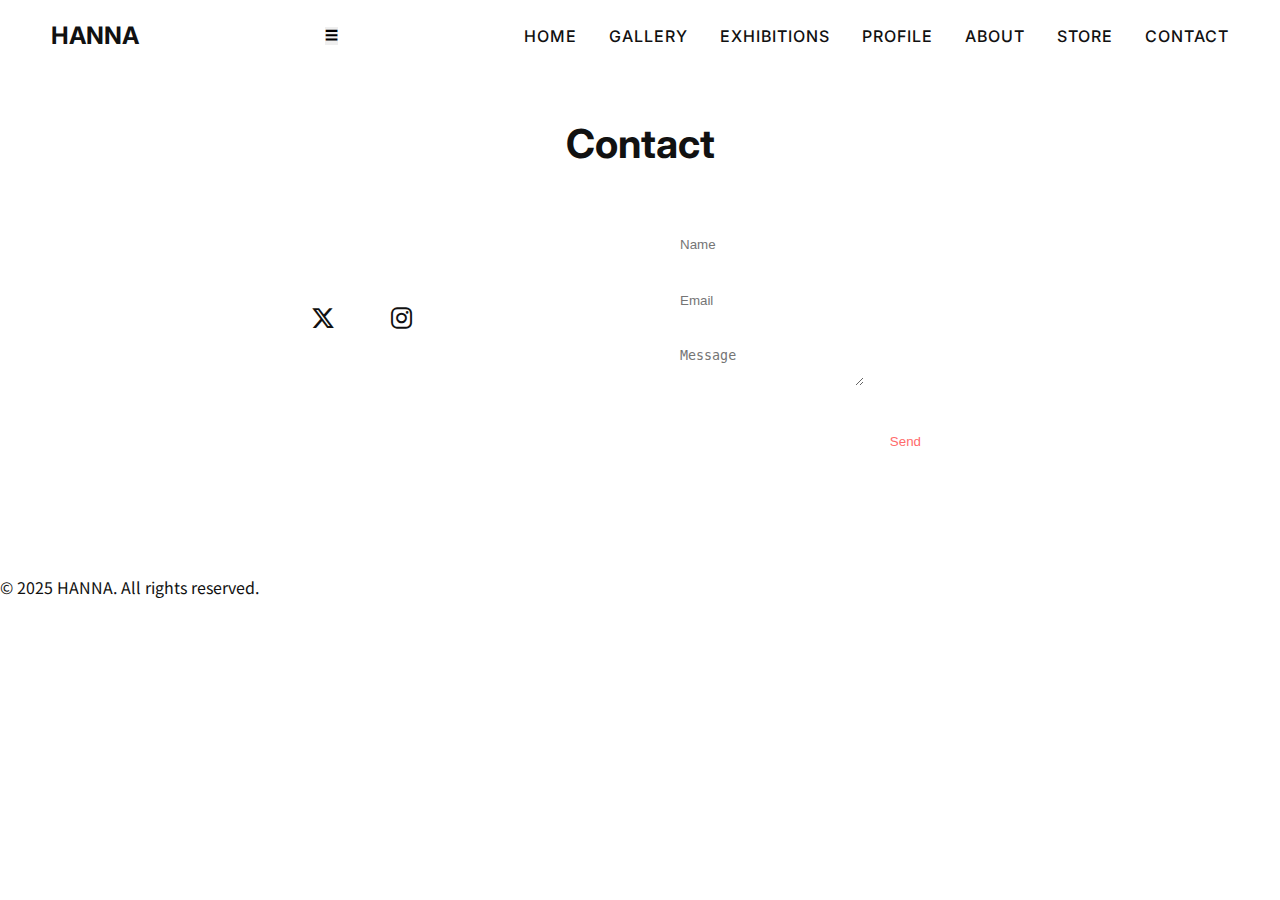
<file: backup1/contact.html>
<!DOCTYPE html>
<html lang="ja">
<head>
    <meta charset="UTF-8">
    <meta name="viewport" content="width=device-width, initial-scale=1.0, maximum-scale=1.0, user-scalable=no">
    <title>Contact - HANNA</title>
    <link rel="preconnect" href="https://fonts.googleapis.com">
    <link rel="preconnect" href="https://fonts.gstatic.com" crossorigin>
    <link href="https://fonts.googleapis.com/css2?family=Noto+Sans+JP:wght@300;500;700&family=Inter:wght@300;500;700&display=swap" rel="stylesheet">
    <link rel="stylesheet" href="https://cdnjs.cloudflare.com/ajax/libs/font-awesome/6.5.1/css/all.min.css">
    <link rel="stylesheet" href="style.css">
    <style>
        * {
            -webkit-user-select: none !important;
            user-select: none !important;
            -webkit-tap-highlight-color: rgba(0,0,0,0) !important;
            -webkit-focus-ring-color: rgba(0,0,0,0) !important;
        }
    </style>
</head>
<body>
    <header class="header">
        <div class="header__logo">
            <h1>HANNA</h1>
        </div>
        <button class="burger" aria-label="MENU" aria-expanded="false">☰</button>
        <nav class="header__nav">
            <ul>
                <li><a href="index.html" class="nav-link">HOME</a></li>
                <li><a href="gallery.html" class="nav-link">GALLERY</a></li>
                <li><a href="exhibitions.html" class="nav-link">EXHIBITIONS</a></li>
                <li><a href="profile.html" class="nav-link">PROFILE</a></li>
                <li><a href="about.html" class="nav-link">ABOUT</a></li>
                <li><a href="store.html" class="nav-link">STORE</a></li>
                <li><a href="contact.html" class="nav-link">CONTACT</a></li>
            </ul>
        </nav>
    </header>

    <main>
        <section class="contact">
            <h2 class="section-title">Contact</h2>
            <div class="contact__container">
                <div class="contact__info">
                    <div class="social-links">
                        <a href="https://x.com/hanna_iwanuma33" class="social-link" target="_blank" rel="noopener noreferrer" aria-label="X">
                            <i class="fab fa-x-twitter"></i>
                        </a>
                        <a href="https://www.instagram.com/hanna.iwanuma/" class="social-link" target="_blank" rel="noopener noreferrer" aria-label="Instagram">
                            <i class="fab fa-instagram"></i>
                        </a>
                    </div>
                </div>
                <form class="contact__form" action="#" aria-label="Contact Form">
                    <div class="form-group">
                        <input type="text" name="name" placeholder="Name" required>
                    </div>
                    <div class="form-group">
                        <input type="email" name="email" placeholder="Email" required>
                    </div>
                    <div class="form-group">
                        <textarea name="message" placeholder="Message" required></textarea>
                    </div>
                    <button type="submit" class="submit-btn">Send</button>
                </form>
            </div>
        </section>
    </main>

    <footer class="footer">
        <p>&copy; 2025 HANNA. All rights reserved.</p>
    </footer>

    <script src="main.js"></script>
</body>
</html>
</file>
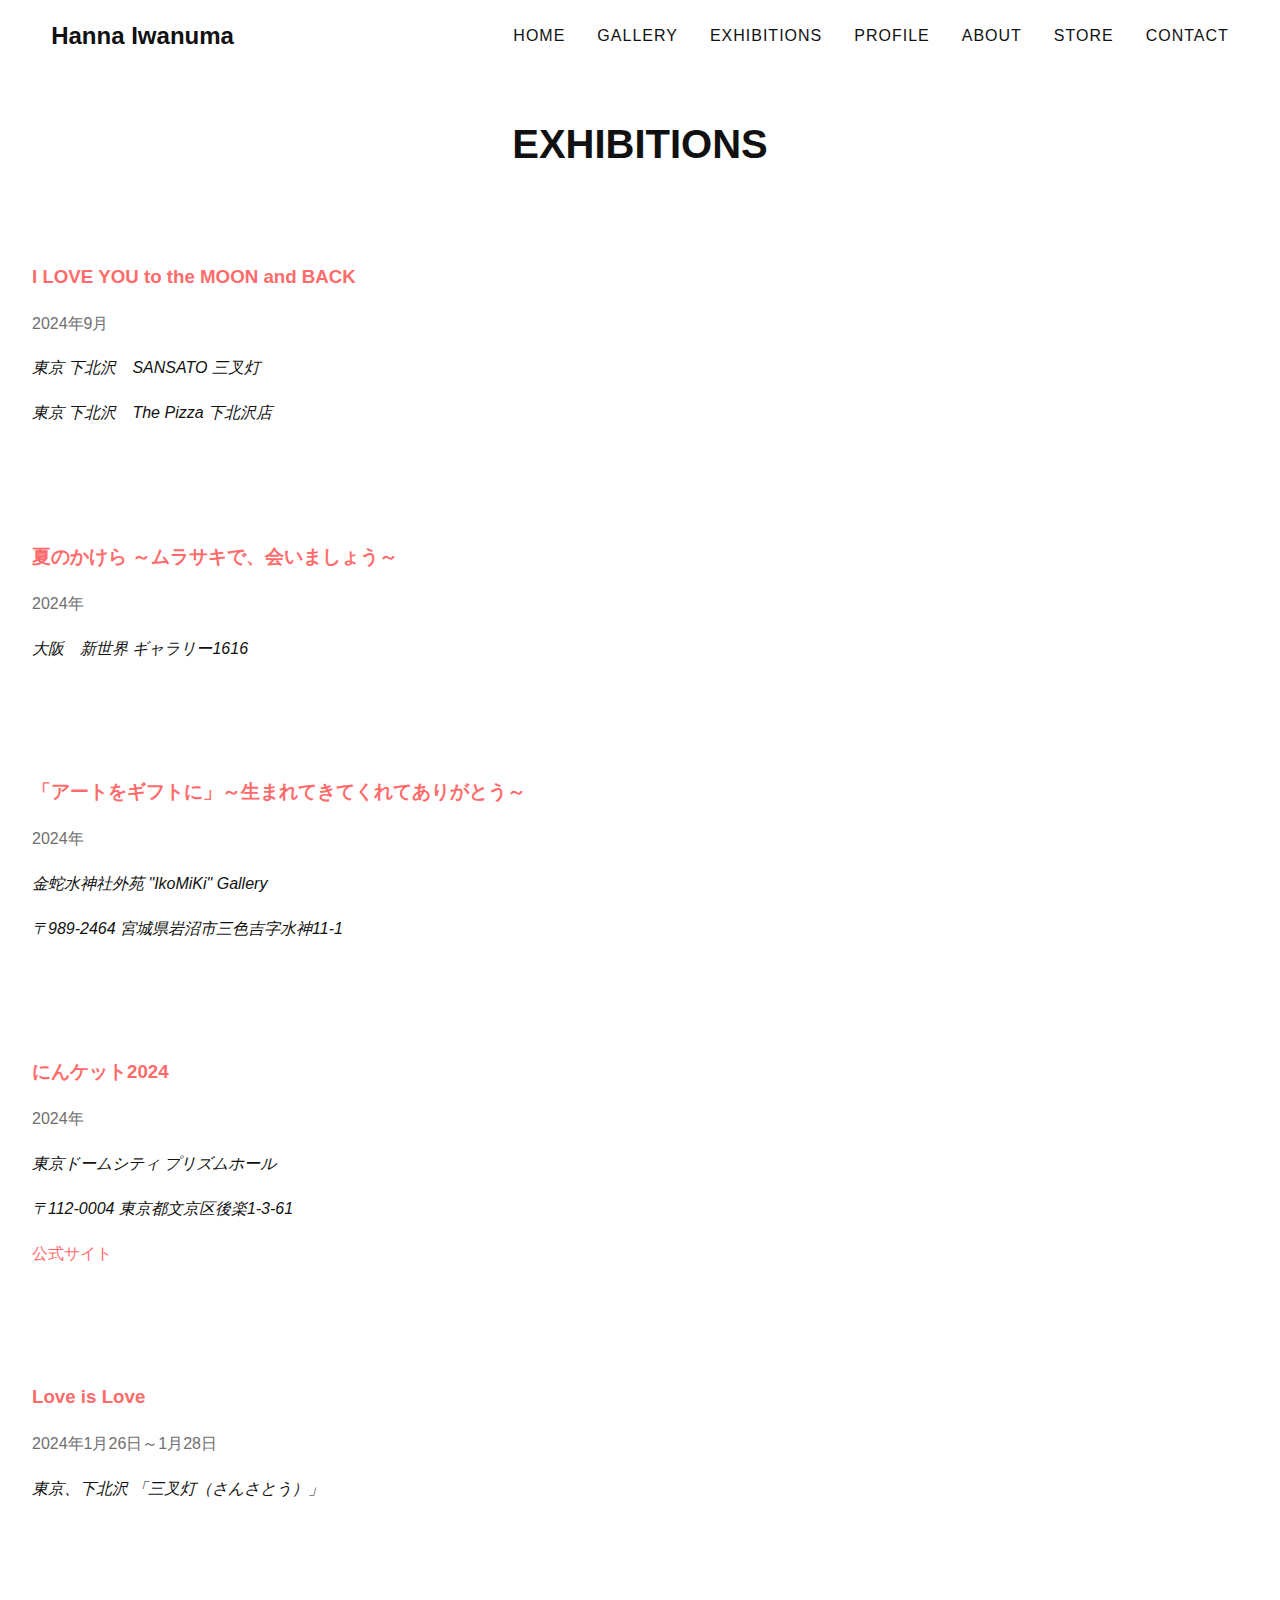
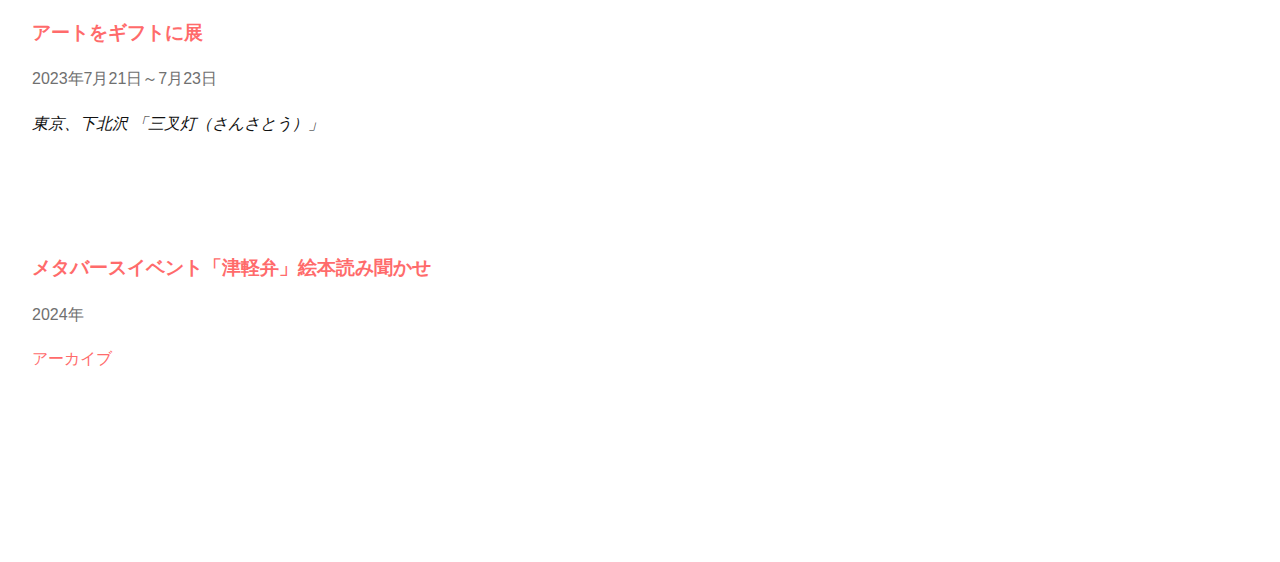
<file: backup1/exhibitions.html>
<!DOCTYPE html>
<html lang="ja">
<head>
    <meta charset="UTF-8">
    <meta name="viewport" content="width=device-width, initial-scale=1.0, maximum-scale=1.0, user-scalable=no">
    <title>EXHIBITIONS | Hanna Iwanuma</title>
    <link rel="stylesheet" href="style.css">
    <link rel="stylesheet" href="https://cdnjs.cloudflare.com/ajax/libs/font-awesome/6.5.1/css/all.min.css">
    <style>
        /* イベントカードのスタイル */
        .exhibition-card {
            background: white;
            padding: 2rem;
            margin-bottom: 2rem;
            border-radius: 10px;
            box-shadow: 0 4px 6px rgba(0, 0, 0, 0.1);
        }

        .exhibition-card h3 {
            color: var(--accent-color);
            margin-bottom: 1rem;
        }

        .exhibition-card p {
            margin-bottom: 1rem;
        }

        .exhibition-card .date {
            font-weight: 500;
            color: var(--secondary-color);
        }

        .exhibition-card .location {
            font-style: italic;
        }

        .exhibition-card .link {
            color: var(--accent-color);
            text-decoration: none;
        }

        .exhibition-card .link:hover {
            text-decoration: underline;
        }
    </style>
</head>
<body>
    <header class="header">
        <div class="header__logo">
            <h1>Hanna Iwanuma</h1>
        </div>
        <nav class="header__nav">
            <ul>
                <li><a href="index.html" class="nav-link">HOME</a></li>
                <li><a href="gallery.html" class="nav-link">GALLERY</a></li>
                <li><a href="exhibitions.html" class="nav-link">EXHIBITIONS</a></li>
                <li><a href="profile.html" class="nav-link">PROFILE</a></li>
                <li><a href="about.html" class="nav-link">ABOUT</a></li>
                <li><a href="store.html" class="nav-link">STORE</a></li>
                <li><a href="contact.html" class="nav-link">CONTACT</a></li>
            </ul>
        </nav>
    </header>

    <main>
        <section class="exhibitions">
            <h2 class="section-title">EXHIBITIONS</h2>
            <div class="exhibitions__container">
                <!-- 2024年イベント -->
                <div class="exhibition-card">
                    <h3>I LOVE YOU to the MOON and BACK</h3>
                    <p class="date">2024年9月</p>
                    <p class="location">東京 下北沢　SANSATO 三叉灯</p>
                    <p class="location">東京 下北沢　The Pizza 下北沢店</p>
                </div>

                <div class="exhibition-card">
                    <h3>夏のかけら ～ムラサキで、会いましょう～</h3>
                    <p class="date">2024年</p>
                    <p class="location">大阪　新世界 ギャラリー1616</p>
                </div>

                <div class="exhibition-card">
                    <h3>「アートをギフトに」～生まれてきてくれてありがとう～</h3>
                    <p class="date">2024年</p>
                    <p class="location">金蛇水神社外苑 "IkoMiKi" Gallery</p>
                    <p class="location">〒989-2464 宮城県岩沼市三色吉字水神11-1</p>
                </div>

                <div class="exhibition-card">
                    <h3>にんケット2024</h3>
                    <p class="date">2024年</p>
                    <p class="location">東京ドームシティ プリズムホール</p>
                    <p class="location">〒112-0004 東京都文京区後楽1-3-61</p>
                    <p><a href="https://ninket2024.studio.site/" class="link">公式サイト</a></p>
                </div>

                <div class="exhibition-card">
                    <h3>Love is Love</h3>
                    <p class="date">2024年1月26日～1月28日</p>
                    <p class="location">東京、下北沢 「三叉灯（さんさとう）」</p>
                </div>

                <div class="exhibition-card">
                    <h3>アートをギフトに展</h3>
                    <p class="date">2023年7月21日～7月23日</p>
                    <p class="location">東京、下北沢 「三叉灯（さんさとう）」</p>
                </div>

                <div class="exhibition-card">
                    <h3>メタバースイベント「津軽弁」絵本読み聞かせ</h3>
                    <p class="date">2024年</p>
                    <p><a href="https://www.youtube.com/watch?v=0yQZ2yLa3Ms" class="link">アーカイブ</a></p>
                </div>
            </div>
        </section>
    </main>
</body>
</html>
</file>
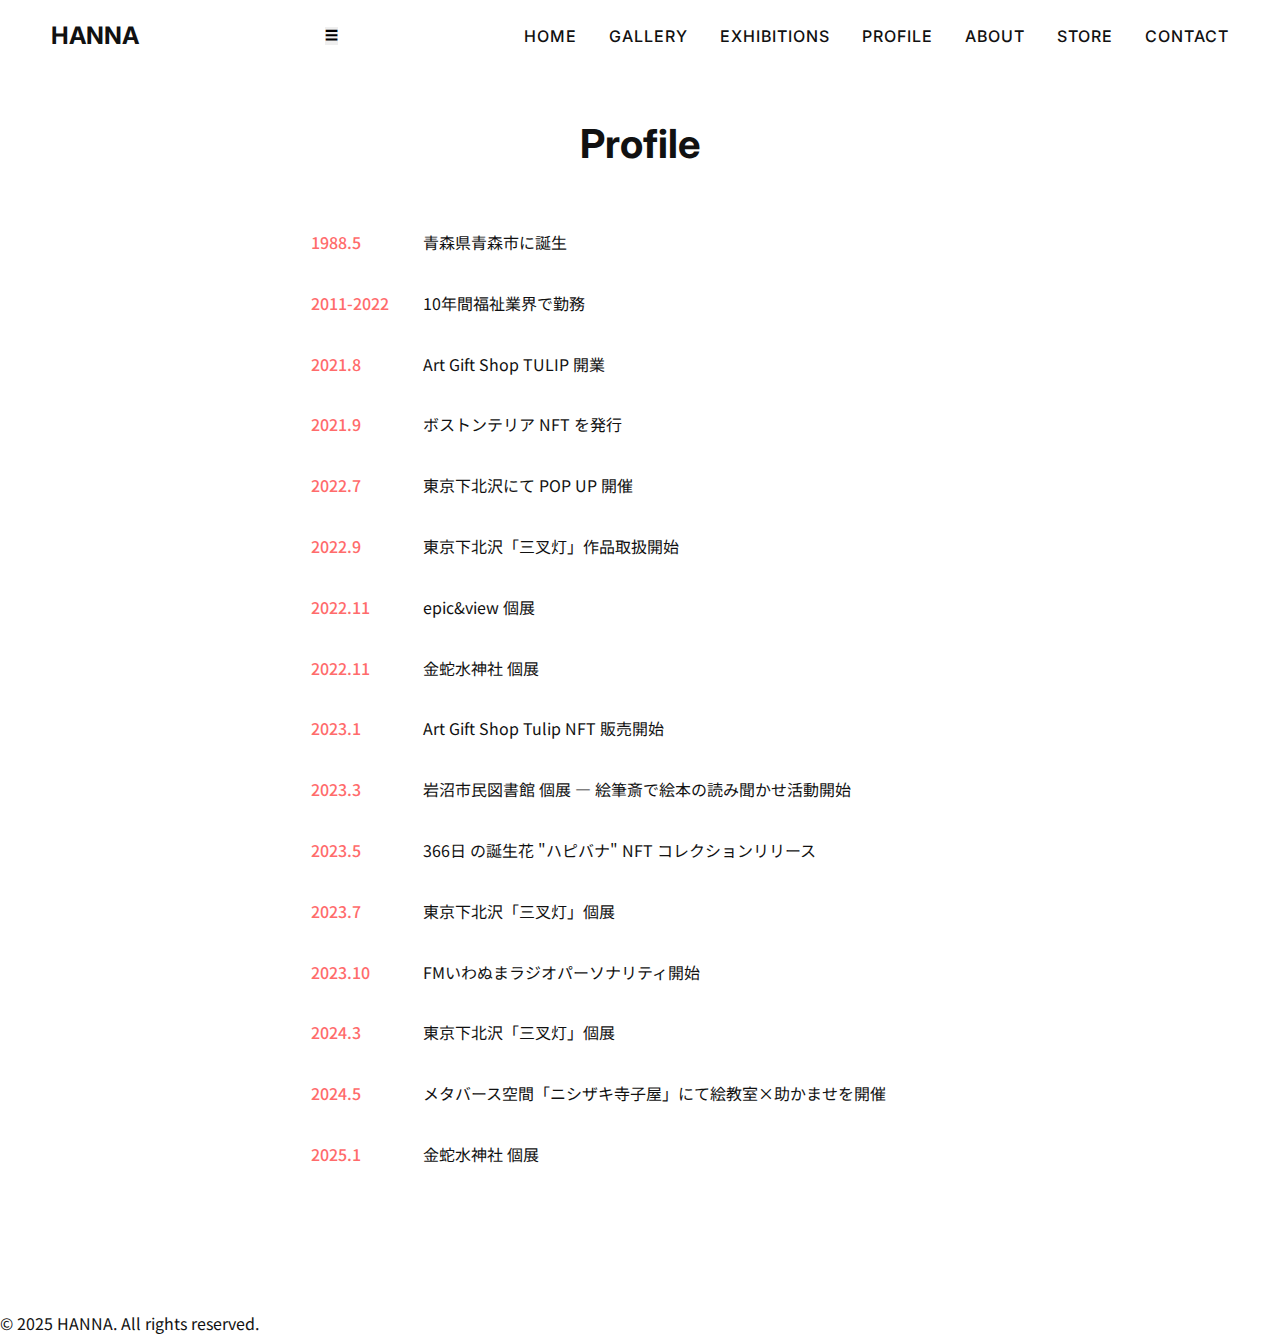
<file: backup1/profile.html>
<!DOCTYPE html>
<html lang="ja">
<head>
    <meta charset="UTF-8">
    <meta name="viewport" content="width=device-width, initial-scale=1.0">
    <title>Profile - HANNA</title>
    <link rel="preconnect" href="https://fonts.googleapis.com">
    <link rel="preconnect" href="https://fonts.gstatic.com" crossorigin>
    <link href="https://fonts.googleapis.com/css2?family=Noto+Sans+JP:wght@300;500;700&family=Inter:wght@300;500;700&display=swap" rel="stylesheet">
    <link rel="stylesheet" href="https://cdnjs.cloudflare.com/ajax/libs/font-awesome/6.5.1/css/all.min.css">
    <link rel="stylesheet" href="style.css">
</head>
<body>
    <header class="header">
        <div class="header__logo">
            <h1>HANNA</h1>
        </div>
        <button class="burger" aria-label="MENU" aria-expanded="false">☰</button>
        <nav class="header__nav">
            <ul>
                <li><a href="index.html" class="nav-link">HOME</a></li>
                <li><a href="gallery.html" class="nav-link">GALLERY</a></li>
                <li><a href="exhibitions.html" class="nav-link">EXHIBITIONS</a></li>
                <li><a href="profile.html" class="nav-link">PROFILE</a></li>
                <li><a href="about.html" class="nav-link">ABOUT</a></li>
                <li><a href="store.html" class="nav-link">STORE</a></li>
                <li><a href="contact.html" class="nav-link">CONTACT</a></li>
            </ul>
        </nav>
    </header>

    <main>
        <section class="profile">
            <h2 class="section-title">Profile</h2>
            <div class="profile__container">
                <div class="profile__timeline">
                    <ul class="timeline">
                        <!-- 🔧 ADD: 1988.5 -->
                        <li><span class="year">1988.5</span><span class="event">青森県青森市に誕生</span></li>
                        <!-- 🔧 ADD: 2011-2022 -->
                        <li><span class="year">2011-2022</span><span class="event">10年間福祉業界で勤務</span></li>
                        <!-- 🔧 ADD: 2021.8 -->
                        <li><span class="year">2021.8</span><span class="event">Art Gift Shop TULIP 開業</span></li>
                        <!-- 🔧 ADD: 2021.9 -->
                        <li><span class="year">2021.9</span><span class="event">ボストンテリア NFT を発行</span></li>
                        <!-- 🔧 ADD: 2022.7 -->
                        <li><span class="year">2022.7</span><span class="event">東京下北沢にて POP UP 開催</span></li>
                        <!-- 🔧 ADD: 2022.9 -->
                        <li><span class="year">2022.9</span><span class="event">東京下北沢「三叉灯」作品取扱開始</span></li>
                        <!-- 🔧 ADD: 2022.11 -->
                        <li><span class="year">2022.11</span><span class="event">epic&view 個展</span></li>
                        <li><span class="year">2022.11</span><span class="event">金蛇水神社 個展</span></li>
                        <!-- 🔧 ADD: 2023.1 -->
                        <li><span class="year">2023.1</span><span class="event">Art Gift Shop Tulip NFT 販売開始</span></li>
                        <!-- 🔧 ADD: 2023.3 -->
                        <li><span class="year">2023.3</span><span class="event">岩沼市民図書館 個展 ― 絵筆斎で絵本の読み聞かせ活動開始</span></li>
                        <!-- 🔧 ADD: 2023.5 -->
                        <li><span class="year">2023.5</span><span class="event">366日 の誕生花 "ハピバナ" NFT コレクションリリース</span></li>
                        <!-- 🔧 ADD: 2023.7 -->
                        <li><span class="year">2023.7</span><span class="event">東京下北沢「三叉灯」個展</span></li>
                        <!-- 🔧 ADD: 2023.10 -->
                        <li><span class="year">2023.10</span><span class="event">FMいわぬまラジオパーソナリティ開始</span></li>
                        <!-- 🔧 ADD: 2024.3 -->
                        <li><span class="year">2024.3</span><span class="event">東京下北沢「三叉灯」個展</span></li>
                        <!-- 🔧 ADD: 2024.5 -->
                        <li><span class="year">2024.5</span><span class="event">メタバース空間「ニシザキ寺子屋」にて絵教室×助かませを開催</span></li>
                        <!-- 🔧 ADD: 2025.1 -->
                        <li><span class="year">2025.1</span><span class="event">金蛇水神社 個展</span></li>
                    </ul>
                </div>
            </div>
        </section>
    </main>

    <footer class="footer">
        <p>&copy; 2025 HANNA. All rights reserved.</p>
    </footer>

    <script src="main.js"></script>
</body>
</html>
</file>
<file: backup1/style.css>
/* --- VARIABLES --------------------------------------------- */
:root {
    --primary-color: #111;
    --secondary-color: #707070;
    --accent-color: #FF6B6B;
    --container-max-width: 1100px;
    --section-padding: 12vh;
    --transition: all 0.3s ease;
}

/* --- RESET AND BASE STYLES -------------------------------- */
* {
    margin: 0;
    padding: 0;
    box-sizing: border-box;
}

html {
    scroll-behavior: smooth;
}

body {
    font-family: 'Noto Sans JP', sans-serif;
    line-height: 1.8;
    color: var(--primary-color);
    overflow-x: hidden;
}

/* Header */
.header {
    position: fixed;
    top: 0;
    left: 0;
    right: 0;
    height: 72px;
    background: white;
    z-index: 1000;
    display: flex;
    align-items: center;
    justify-content: space-between;
    padding: 0 4vw;
    transition: box-shadow var(--transition);
}

.header__logo {
    font-size: clamp(2rem, 5vw, 3rem);
    font-weight: 700;
}

.header__logo h1 {
    color: var(--color-text);
    margin: 0;
    padding: 0;
    line-height: 1;
}

.header__logo h1 {
    font-size: 1.5rem;
    font-weight: 700;
    color: var(--primary-color);
    font-family: 'Inter', sans-serif;
}

.header__nav ul {
    display: flex;
    gap: 2rem;
    list-style: none;
    padding: 0;
    margin: 0;
    position: relative;
}

.dropdown {
    position: relative;
}

.dropdown-menu {
    position: absolute;
    top: 100%;
    left: 0;
    background: #2d2d2d;
    border-radius: 4px;
    padding: 0.5rem 0;
    margin-top: 0.5rem;
    min-width: 150px;
    box-shadow: 0 4px 6px rgba(0, 0, 0, 0.1);
    opacity: 0;
    visibility: hidden;
    transition: opacity 0.3s ease, visibility 0.3s ease;
    z-index: 1000;
}

.dropdown:hover .dropdown-menu {
    opacity: 1;
    visibility: visible;
}

.dropdown-menu li {
    margin: 0;
}

.dropdown-link {
    display: block;
    padding: 0.5rem 1rem;
    color: white;
    text-decoration: none;
    transition: var(--transition);
}

.dropdown-link:hover {
    background: #4a4a4a;
}

.nav-link {
    color: var(--primary-color);
    text-decoration: none;
    font-weight: 500;
    font-family: 'Inter', sans-serif;
    text-transform: uppercase;
    letter-spacing: 1px;
    transition: color var(--transition);
}

.nav-link:hover {
    color: var(--accent-color);
}

/* Hero */
.hero {
    height: 100vh;
    position: relative;
    overflow: hidden;
}

.hero__background {
    width: 100%;
    height: 100%;
    object-fit: cover;
    position: absolute;
    top: 0;
    left: 0;
    z-index: 0;
    opacity: 0.3;
}

.hero__content {
    position: relative;
    z-index: 1;
    top: 50%;
    left: 50%;
    transform: translate(-50%, -50%);
    text-align: center;
    background: rgba(255, 255, 255, 0.9);
    padding: 2rem;
    border-radius: 10px;
}

.hero h1 {
    font-size: clamp(6rem, 16vw, 12rem);
    font-weight: 700;
    margin-bottom: 1rem;
    line-height: 1;
}

.hero h2 {
    font-size: clamp(3rem, 8vw, 6rem);
    font-weight: 500;
    opacity: 0.8;
    margin-bottom: 2rem;
    line-height: 1;
}

.social-links {
    display: flex;
    gap: 2rem;
    margin-bottom: 2rem;
    justify-content: center;
    align-items: center;
}

.social-link {
    color: var(--color-text);
    font-size: 1.5rem;
    display: flex;
    align-items: center;
    justify-content: center;
    width: 40px;
    height: 40px;
    text-decoration: none;
    outline: none !important;
    border: none !important;
    -webkit-tap-highlight-color: transparent !important;
    -webkit-focus-ring-color: transparent !important;
}

.social-link:hover {
    background: none !important;
    transform: translateY(-2px);
}

.social-link:hover i {
    color: inherit !important;
}

.social-link:focus, .social-link:focus-visible {
    outline: none !important;
    box-shadow: none !important;
    border: none !important;
    -webkit-tap-highlight-color: transparent !important;
    -webkit-focus-ring-color: transparent !important;
}

.social-link i {
    display: block;
    width: 100%;
    height: 100%;
    font-size: 1.5rem;
}

/* ENTERボタンのスタイリング */
.enter-btn {
    display: inline-flex;
    align-items: center;
    gap: 0.5rem;
    padding: 1rem 2rem;
    background: transparent;
    border: 2px solid var(--color-text);
    color: var(--color-text);
    font-size: clamp(1rem, 3vw, 1.5rem);
    font-weight: 500;
    text-transform: uppercase;
    letter-spacing: 1px;
    cursor: pointer;
    transition: all 0.3s ease;
    position: relative;
    overflow: hidden;
    outline: none;
}

.enter-btn::before {
    content: '';
    position: absolute;
    top: 0;
    left: 0;
    width: 100%;
    height: 100%;
    background: var(--color-text);
    transform: scaleX(0);
    transform-origin: left;
    transition: transform 0.3s ease;
}

.enter-btn:hover::before {
    transform: scaleX(1);
}

.enter-btn__icon {
    font-size: 1.2em;
    transition: transform 0.3s ease;
}

/* 全ての要素のフォーカスリングを無効化 */
* {
    outline: none !important;
    box-shadow: none !important;
    border: none !important;
}

/* リンク要素のフォーカスリングを無効化 */
a {
    outline: none !important;
    box-shadow: none !important;
    border: none !important;
}

/* ボタン要素のフォーカスリングを無効化 */
button {
    outline: none !important;
    box-shadow: none !important;
    border: none !important;
}

/* Section Titles */
.section-title {
    font-family: 'Inter', sans-serif;
    font-weight: 700;
    font-size: 2.5rem;
    margin-bottom: 3rem;
    text-align: center;
}

/* Profile Timeline */
.profile__container {
    max-width: 800px;
    margin: 0 auto;
    padding: 0 20px;
}

/* 🔧 FIX: 古い順に表示するため縦並びを反転 */
.profile__timeline {
    display: flex;
    flex-direction: column-reverse;
    gap: var(--gap);
}

.timeline {
    list-style: none;
    padding: 0;
}

.timeline li {
    position: relative;
    padding-left: 4rem; /* より広い左余白 */
    margin-bottom: 2rem; /* 項目間の余白も広げる */
}

.timeline .year {
    position: absolute;
    left: 0;
    color: var(--accent-color);
    font-weight: 500;
    padding-right: 1.5rem; /* 年月の右側に余白を広げる */
    min-width: 4rem; /* 年月の最小幅を設定 */
}

.timeline .event {
    color: var(--primary-color);
    font-size: 1rem;
    line-height: 1.5;
    margin-left: 2rem; /* より広い左余白 */
    word-break: keep-all;
    padding-left: 1rem; /* イベントの左側に余白 */
}

/* Gallery */
.gallery {
    padding: var(--gap);
    background-color: #1a1a1a;
    color: white;
    position: relative;
    overflow: hidden;
}

/* Gallery Filters */
.gallery__filters {
    display: flex;
    gap: 1rem;
    margin-bottom: 2rem;
    flex-wrap: wrap;
    justify-content: center;
}



.filter-btn {
    padding: 0.5rem 1rem;
    background: #2d2d2d;
    border: none;
    border-radius: 4px;
    color: white;
    cursor: pointer;
    transition: var(--transition);
    font-size: 0.9rem;
}

.filter-btn:hover {
    background: #4a4a4a;
}

.filter-btn.active {
    background: #ff6b6b;
    color: white;
}

/* Gallery Container */
.gallery__container {
    column-count: 3;
    column-gap: 8rem;
    max-width: 1200px;
    margin: 0 auto;
    padding: 0;
    position: relative;
    z-index: 1;
}

/* Gallery Item */
.gallery__item {
    break-inside: avoid;
    margin-bottom: 8rem;
    background: #2d2d2d;
    border-radius: 8px;
    overflow: hidden;
    transition: var(--transition);
    position: relative;
}

/* Gallery Image */
.gallery__item img {
    width: 100%;
    height: auto;
    display: block;
    object-fit: contain;
}

/* Gallery Caption */
.gallery__item figcaption {
    margin-top: 8px;
    font-size: 0.9rem;
    color: #ccc;
    padding: 0 10px;
    text-align: center;
    position: absolute;
    top: 50%;
    left: 50%;
    transform: translate(-50%, -50%);
    background: rgba(0, 0, 0, 0.8);
    color: white;
    padding: 1rem;
    border-radius: 4px;
    opacity: 0;
    transition: opacity 0.3s ease;
    z-index: 10;
    pointer-events: none;
}

.gallery__item:hover figcaption {
    opacity: 1;
}

@media(max-width: 1023px) {
    .gallery__container {
        column-count: 2;
    }
}

@media(max-width: 599px) {
    .gallery__container {
        column-count: 1;
    }
}

/* About Me */
.about {
    padding: var(--gap);
    background-color: white;
    color: var(--primary-color);
}

.about__content {
    max-width: 800px;
    margin: 0 auto;
    padding: 0 20px;
}

.about__text {
    line-height: 1.8;
    font-size: 1.1rem;
}

.about__text p {
    margin-bottom: 1.5rem;
    line-height: 1.8;
}

.about__text p.highlight {
    font-weight: bold;
    color: var(--primary-color);
}

/* Store */
.store {
    padding: 4rem 2rem;
    background: var(--background-color);
}

.store__links {
    max-width: 800px;
    margin: 0 auto;
    text-align: center;
}

.store__links a {
    display: inline-block;
    padding: 1rem 2rem;
    background: var(--primary-color);
    color: white;
    text-decoration: none;
    border-radius: 4px;
    transition: opacity 0.3s ease;
}

.store__links a:hover {
    opacity: 0.8;
}

/* Exhibitions */
.exhibitions {
    padding: var(--section-padding) 0;
}

.exhibitions__timeline {
    display: flex;
    flex-direction: column;
    gap: var(--gap);
    max-width: var(--container-max-width);
    margin: 0 auto;
    padding: 0 4vw;
}

@media (min-width: 768px) {
    .exhibitions__timeline {
        flex-direction: row;
    }
}

.exhibitions__year {
    width: 110px;
    font-size: 3rem;
    color: var(--accent-color);
}

.exhibitions__item {
    transition: background-color var(--transition);
}

.exhibitions__item:hover {
    background-color: #FFF4F4;
}

/* Profile */
.profile {
    padding: var(--section-padding) 0;
}

.profile__timeline {
    display: flex;
    flex-direction: column;
    gap: var(--gap);
    max-width: var(--container-max-width);
    margin: 0 auto;
    padding: 0 4vw;
}

@media (min-width: 768px) {
    .profile__timeline {
        flex-direction: row;
    }
}

.profile__year {
    width: 110px;
    font-size: 3rem;
    color: var(--accent-color);
}

.profile__content {
    flex: 1;
    display: flex;
    flex-direction: column;
    gap: 1.5rem;
}

.profile__content h3 {
    font-size: 1.5rem;
    font-weight: 700;
    margin-bottom: 0.5rem;
}

.concept-text {
    font-size: 1.1rem;
    line-height: 1.6;
    color: var(--secondary-color);
}

.skills {
    display: grid;
    grid-template-columns: repeat(auto-fit, minmax(110px, 1fr));
    gap: var(--gap);
    margin-top: 2rem;
}

.skill-item {
    display: flex;
    align-items: center;
    gap: 0.5rem;
    font-size: 1rem;
    color: var(--secondary-color);
}

.skill-item img {
    width: 24px;
    height: 24px;
}

/* Contact */
.contact {
padding: var(--section-padding) 0;
}

.contact__container {
max-width: var(--container-max-width);
margin: 0 auto;
padding: 0 4vw;
display: grid;
grid-template-columns: 1fr 1fr;
gap: 4rem;
align-items: center;
}

.contact__info {
display: flex;
flex-direction: column;
align-items: center;
gap: 2rem;
}

.social-links {
display: flex;
gap: 2rem;
}

.social-link {
width: 48px;
height: 48px;
display: flex;
align-items: center;
justify-content: center;
border-radius: 50%;
transition: all var(--transition);
}

.social-link:hover {
background: var(--accent-color);
}

.social-link i {
    font-size: 24px;
    color: var(--primary-color);
    transition: color var(--transition);
}

.social-link:hover i {
    color: var(--accent-color);
}

.contact__form {
    display: flex;
    flex-direction: column;
    gap: 1.5rem;
}

.form-group input,
.form-group textarea {
    border: none;
    border-bottom: 2px solid var(--secondary-color);
    padding: 0.5rem;
    outline: none;
    transition: border-color var(--transition);
}

.form-group input:focus,
.form-group textarea:focus {
    border-color: var(--accent-color);
}

.submit-btn {
    border: 2px solid var(--accent-color);
    background: none;
    color: var(--accent-color);
    padding: 1rem 2rem;
    font-weight: 500;
    transition: all var(--transition);
}

.submit-btn:hover {
    background: var(--accent-color);
    color: white;
}

/* Modal */
.modal {
    display: none;
}

.modal__content {
max-width: 90vw;
max-height: 90vh;
margin: 2rem auto;
background: white;
border-radius: 8px;
padding: 2rem;
position: relative;
display: flex;
flex-direction: column;
align-items: center;
}

.modal__close {
position: absolute;
top: 1rem;
right: 1rem;
background: none;
border: none;
color: var(--primary-color);
font-size: 1.5rem;
cursor: pointer;
padding: 0.5rem;
transition: color var(--transition);
}

.modal__close:hover {
color: var(--accent-color);
}

.modal__image {
max-width: 100%;
max-height: 80vh;
object-fit: contain;
margin: 2rem 0;
transition: transform 0.3s ease;
}

.modal__image:hover {
transform: scale(1.05);
}

.modal__title {
font-size: 1.2rem;
color: var(--primary-color);
text-align: center;
margin: 1rem 0;
font-family: 'Inter', sans-serif;
}

/* Back to Top */
.back-to-top {
display: none;
position: fixed;
bottom: 2rem;
right: 2rem;
background: white;
border: none;
border-radius: 50%;
padding: 1rem;
box-shadow: 0 2px 6px rgba(0,0,0,.1);
cursor: pointer;
transition: opacity var(--transition);
    box-shadow: 0 2px 6px rgba(0,0,0,.1);
    cursor: pointer;
    transition: opacity var(--transition);
}

.back-to-top:hover {
    opacity: 0.8;
}

/* Reveal Animation */
.reveal {
    opacity: 0;
    transform: translateY(20px);
    transition: opacity 0.9s ease, transform 0.9s ease;
}

.reveal.active {
    opacity: 1;
    transform: translateY(0);
}

/* Responsive Design */
@media (max-width: 1023px) {
    .gallery__container {
        column-count: 2;
    }

    .profile__container,
    .contact__container {
        grid-template-columns: 1fr;
    }
}

@media (max-width: 599px) {
    .gallery__container {
        column-count: 1;
    }

    .exhibitions__timeline {
        flex-direction: column;
    }

    .exhibitions__year {
        width: 100%;
        text-align: center;
    }

    .hero h1 {
        font-size: 3.5rem;
    }

    .hero h2 {
        font-size: 1.5rem;
    }
}
</file>
